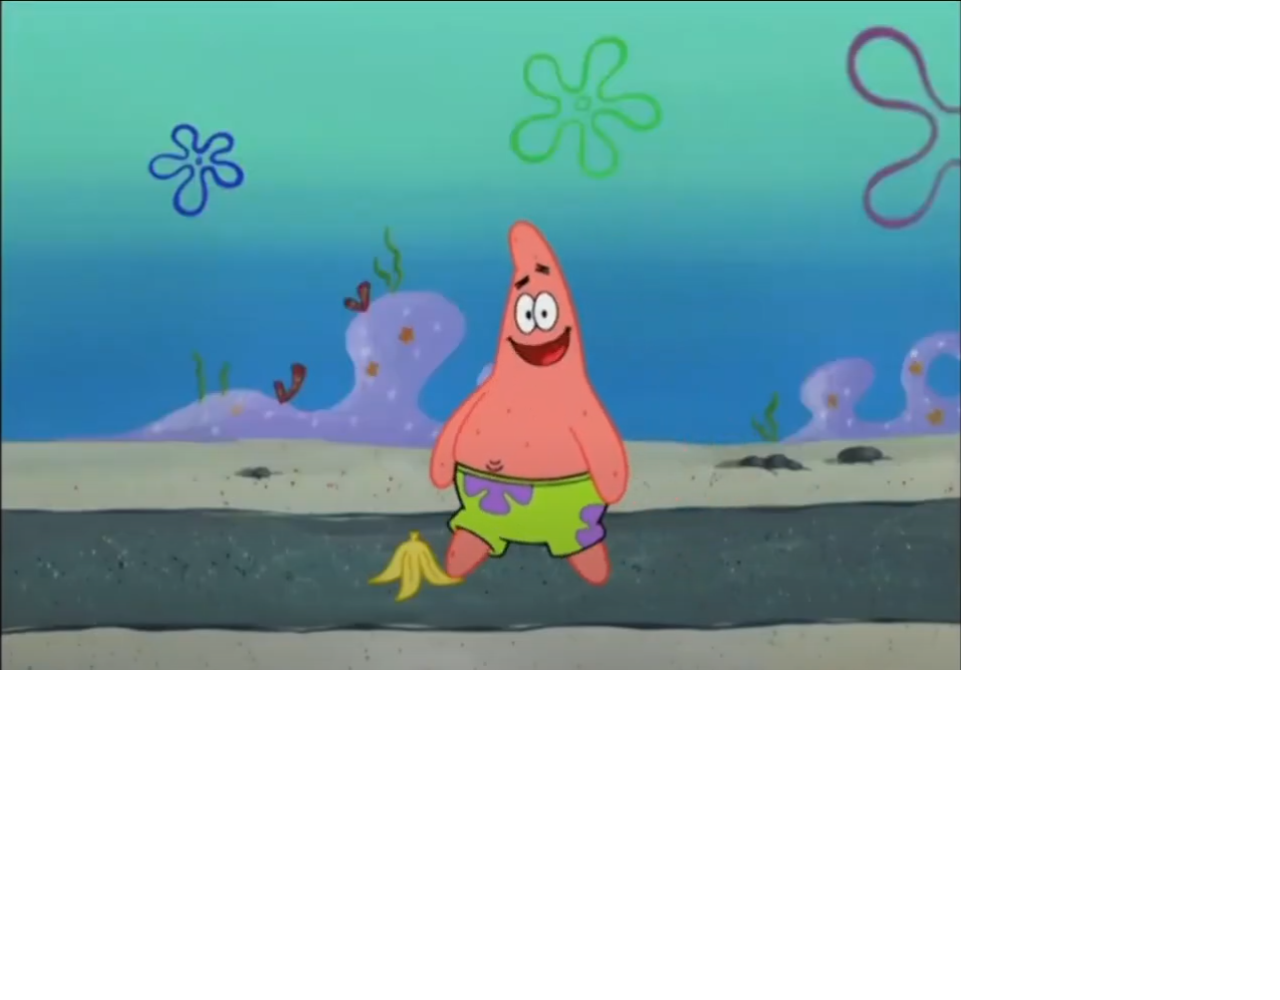
<file: Finn Phayer Sound Effects/index.html>
<!DOCTYPE html><html lang="en"><head>
    <script src="js/p5.js"></script>

    <!-- <script src="https://cdnjs.cloudflare.com/ajax/libs/tone/14.8.37/Tone.js" integrity="sha512-gK8OnTXn8cTYkHqYX+bhzjQ1rClAPuG2eMy+oRuV26mSuE0EbZeULFKdyc/YGX1Z/JsC06FXxQttdX4aahjSMQ==" crossorigin="anonymous" referrerpolicy="no-referrer"></script> -->
    <script src="js/Tone.js"></script>
    <script src="js/NexusUI.js"></script>

    <link rel="stylesheet" type="text/css" href="css/style.css">
    <meta charset="utf-8">

  </head>
  <body>
    <script src="js/sketch.js"></script>
  

</body></html>
</file>
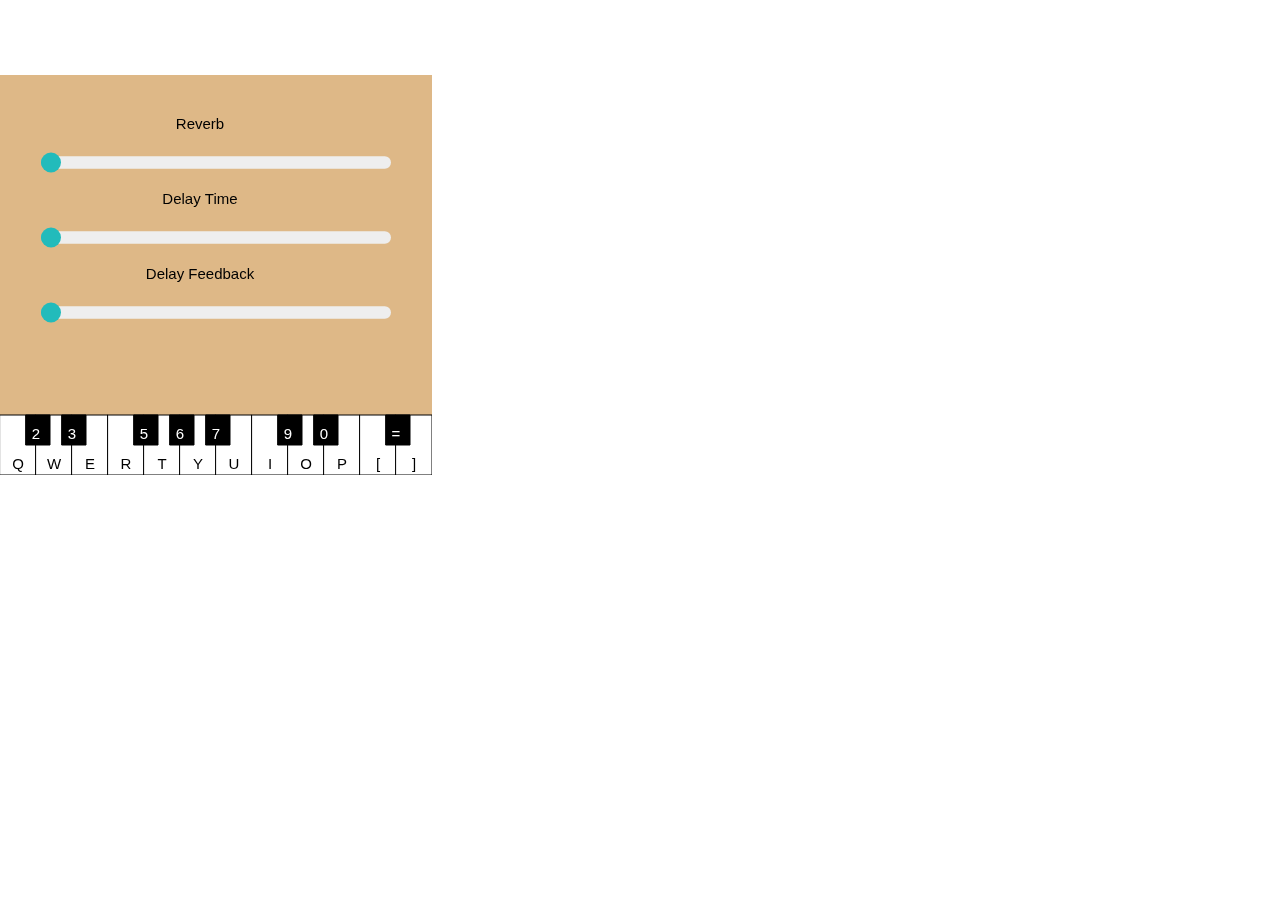
<file: Finn Phayer Synths/index.html>
<!DOCTYPE html><html lang="en"><head>
    <script src="js/p5.js"></script>

    <!-- <script src="https://cdnjs.cloudflare.com/ajax/libs/tone/14.8.37/Tone.js" integrity="sha512-gK8OnTXn8cTYkHqYX+bhzjQ1rClAPuG2eMy+oRuV26mSuE0EbZeULFKdyc/YGX1Z/JsC06FXxQttdX4aahjSMQ==" crossorigin="anonymous" referrerpolicy="no-referrer"></script> -->
    <script src="js/Tone.js"></script>
    <script src="js/NexusUI.js"></script>

    <link rel="stylesheet" type="text/css" href="css/style.css">
    <meta charset="utf-8">

  </head>
  <body>
    <div id="reverbSlider"></div>
    <div id="delaySlider"></div>
    <div id="delayFeedbackSlider"></div>
    <script src="js/sketch.js"></script>
  

</body></html>
</file>
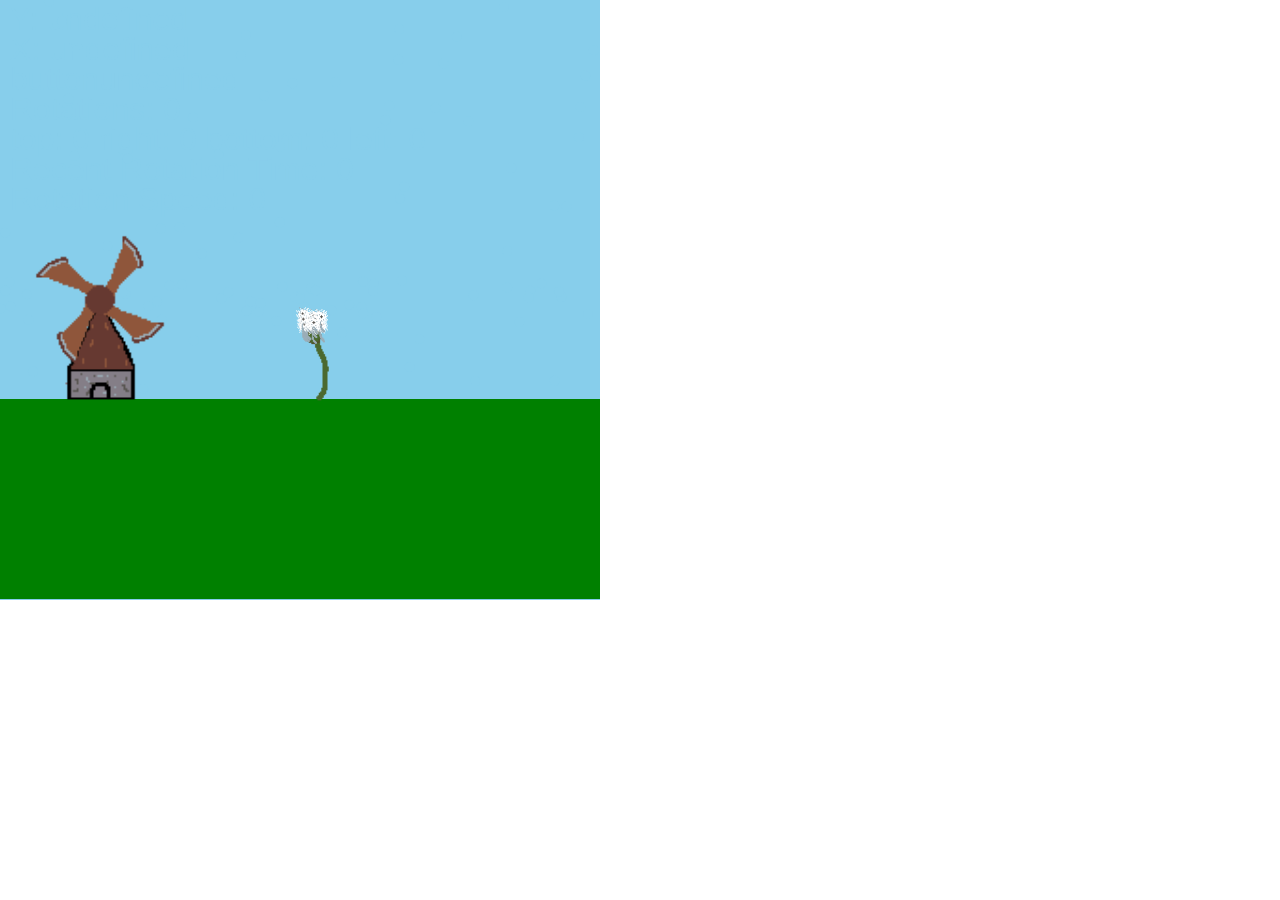
<file: Finn_Phayer_PDM_Final/index.html>
<!DOCTYPE html><html><head>
    <script src="p5.js"></script>
    <script src="p5.dom.min.js"></script>
<!--     <script src="p5.sound.min.js"></script> -->
   <!-- <script src="https://cdnjs.cloudflare.com/ajax/libs/tone/14.8.37/Tone.js" integrity="sha512-gK8OnTXn8cTYkHqYX+bhzjQ1rClAPuG2eMy+oRuV26mSuE0EbZeULFKdyc/YGX1Z/JsC06FXxQttdX4aahjSMQ==" crossorigin="anonymous" referrerpolicy="no-referrer"></script> -->
    <script src="Tone.js"></script>
<!--     <script src="https://cdn.jsdelivr.net/gh/vanevery/p5.serialport/lib/p5.serialport.js"></script> -->
<!--     <script language="javascript" type="text/javascript" src="https://cdn.jsdelivr.net/npm/p5.serialserver@0.0.28/lib/p5.serialport.js"></script> -->
    <script src="p5.serialport.js"></script>
    <script src="PDMSerial.js"></script>
    <link rel="stylesheet" type="text/css" href="style.css">
    <meta charset="utf-8">

  </head>
  <body>
    <script src="sketch.js"></script>
  

</body></html>
</file>
<file: Finn Phayer Sound Effects/css/style.css>
html, body {
  margin: 0;
  padding: 0;
}
canvas {
  display: block;
}
</file>
<file: Finn Phayer Synths/css/style.css>
html, body {
  margin: 0;
  padding: 0;
}
canvas {
  display: block;
}

#reverbSlider{
  width: 350px;
  height: 25px;
  background-color:burlywood;
  position: relative;
  top: 150px;
  left: 41px;
}

#delaySlider{
  width: 350px;
  height: 25px;
  background-color:burlywood;
  position: relative;
  top: 200px;
  left: 41px;
}

#delayFeedbackSlider{
  width: 350px;
  height: 25px;
  background-color:burlywood;
  position: relative;
  top: 250px;
  left: 41px;
}
</file>
<file: Finn_Phayer_PDM_Final/style.css>
html, body {
  margin: 0;
  padding: 0;
}
canvas {
  display: block;
}
</file>
